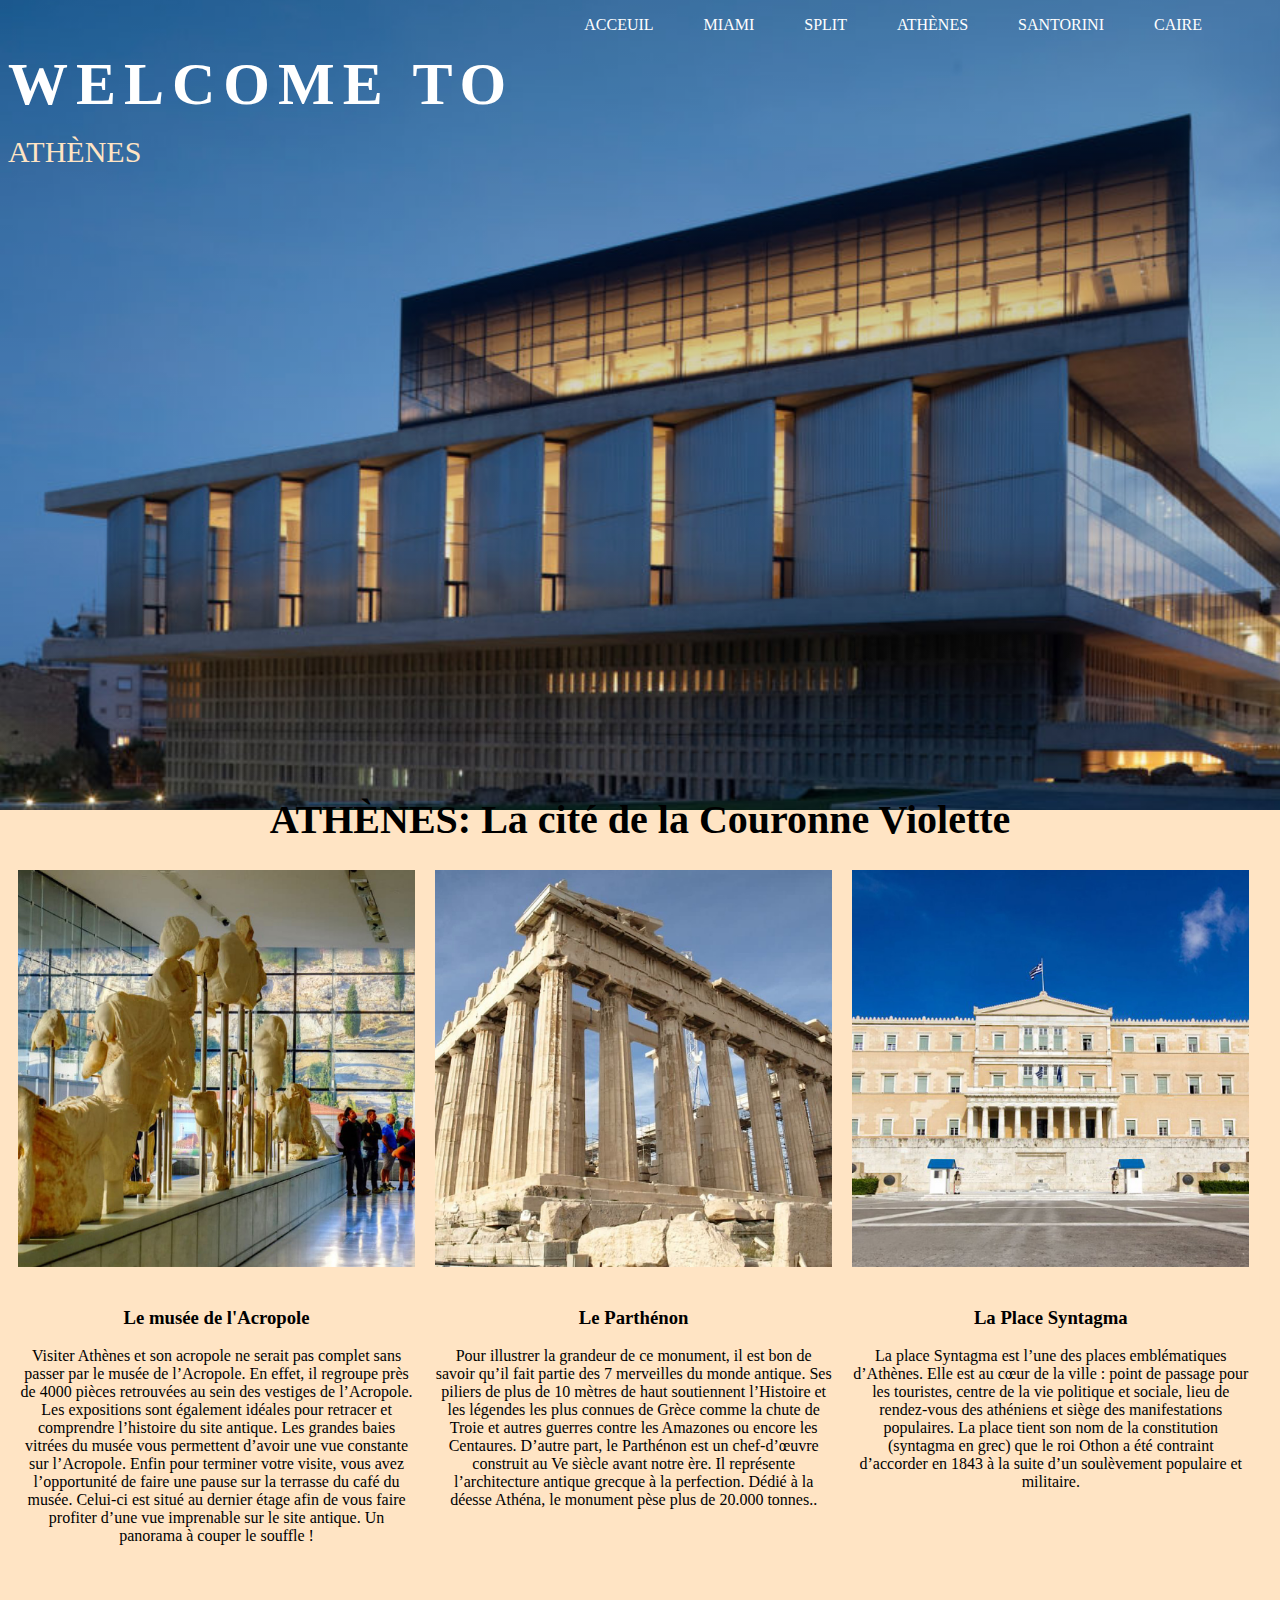
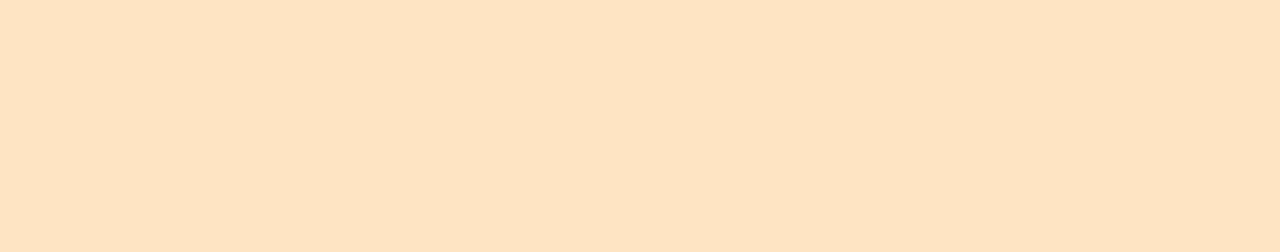
<file: projet html/athènes.html>
<!DOCTYPE html>
<html lang="en">
<head>
    <meta charset="UTF-8">
    <meta name="viewport" content="width=device-width, initial-scale=1.0">
    <title>projet</title>
    <link rel="stylesheet" href="athènes.css">
</head>
<body>
    <nav>
        <ul>
            <li><a href="accueil.html">ACCEUIL</a></li>
            <li><a href="miami.html">MIAMI</a></li>
            <li><a href="split.html">SPLIT</a></li>
            <li><a href="athènes.html">ATHÈNES</a></li>
            <li><a href="santorini.html">SANTORINI</a></li>
            <li><a href="caire.html">CAIRE</a></li>
        </ul>
    </nav>
    <header>
    <div class="container">
    </div>
    <div class="container">
    </div>
    <div class="container1">
        <span class="text1">WELCOME TO</span><p></p>
        <span class="text2">ATHÈNES</span>
    </div>
    </header>
    <div id="athene">
        <p></p>
    </div>
    <section id="destination">
    <h1>ATHÈNES: La cité de la Couronne Violette</h1>
    <div class="row">
        <div class="image">
            <div id="Zoom-In">
                <figure>
                    <img src="IMG_2285.JPG" alt="">
                </figure>
                <h3>Le musée de l'Acropole</h3>
                <p>Visiter Athènes et son acropole ne serait pas complet sans passer par le musée de l’Acropole. En effet, il regroupe près de 4000 pièces retrouvées au sein des vestiges de l’Acropole. Les expositions sont également idéales pour retracer et comprendre l’histoire du site antique. Les grandes baies vitrées du musée vous permettent d’avoir une vue constante sur l’Acropole. Enfin pour terminer votre visite, vous avez l’opportunité de faire une pause sur la terrasse du café du musée. Celui-ci est situé au dernier étage afin de vous faire profiter d’une vue imprenable sur le site antique. Un panorama à couper le souffle !</p>
            </div>
        </div>
    </div>
    <div class="row">
        <div class="image">
            <div id="Zoom-In">
                <figure>
                    <img src="IMG_2287.JPG" alt="">
                </figure>
                <h3>Le Parthénon</h3>
                <p>Pour illustrer la grandeur de ce monument, il est bon de savoir qu’il fait partie des 7 merveilles du monde antique. Ses piliers de plus de 10 mètres de haut soutiennent l’Histoire et les légendes les plus connues de Grèce comme la chute de Troie et autres guerres contre les Amazones ou encore les Centaures. D’autre part, le Parthénon est un chef-d’œuvre construit au Ve siècle avant notre ère. Il représente l’architecture antique grecque à la perfection. Dédié à la déesse Athéna, le monument pèse plus de 20.000 tonnes..</p>
            </div>
        </div>
    </div>
    <div class="row">
        <div class="image">
            <div id="Zoom-In">
                <figure>
                    <img src="IMG_2282.JPG" alt="">
                </figure>
                <h3>La Place Syntagma </h3>
                <p>La place Syntagma est l’une des places emblématiques d’Athènes. Elle est au cœur de la ville : point de passage pour les touristes, centre de la vie politique et sociale, lieu de rendez-vous des athéniens et siège des manifestations populaires.
                    La place tient son nom de la constitution (syntagma en grec) que le roi Othon a été contraint d’accorder en 1843 à la suite d’un soulèvement populaire et militaire.</p>
            </div>
        </div>
    </div>
    <iframe width="560" height="315" src="https://www.youtube.com/embed/rUes9SGHEz8" title="YouTube video player" frameborder="0" allow="accelerometer; autoplay; clipboard-write; encrypted-media; gyroscope; picture-in-picture" allowfullscreen></iframe>

    
    </section>

    

</body>
</html>
</file>
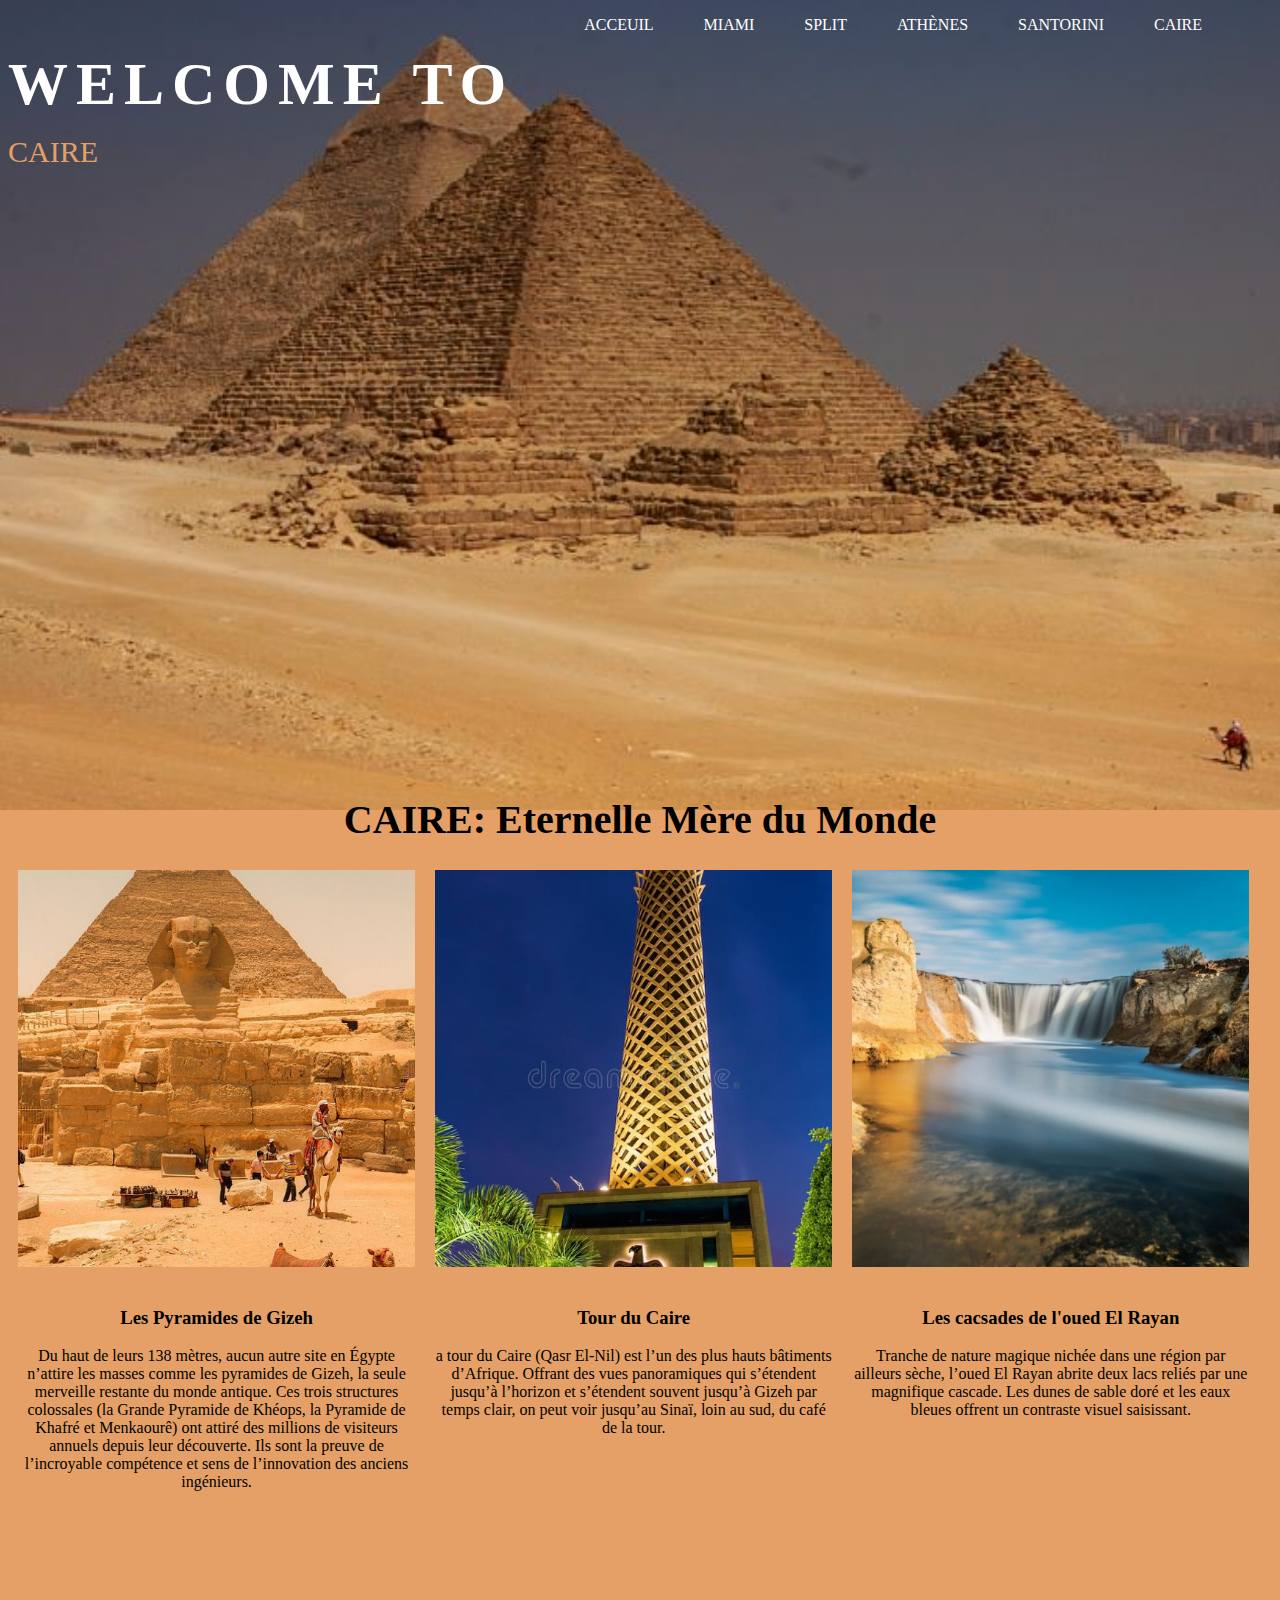
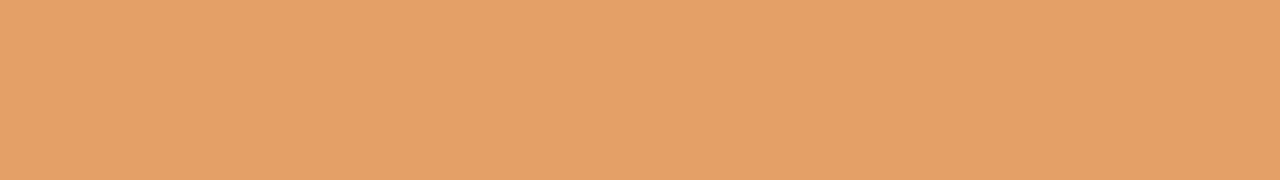
<file: projet html/caire.html>
<!DOCTYPE html>
<html lang="en">
<head>
    <meta charset="UTF-8">
    <meta name="viewport" content="width=device-width, initial-scale=1.0">
    <title>projet</title>
    <link rel="stylesheet" href="caire.css">
</head>
<body>
    <nav>
        <ul>
            <li><a href="accueil.html">ACCEUIL</a></li>
            <li><a href="miami.html">MIAMI</a></li>
            <li><a href="split.html">SPLIT</a></li>
            <li><a href="athènes.html">ATHÈNES</a></li>
            <li><a href="santorini.html">SANTORINI</a></li>
            <li><a href="caire.html">CAIRE</a></li>
        </ul>
    </nav>
    <div class="container">
    </div>
    <div class="container">
    </div>
    <div class="container1">
        <span class="text1">WELCOME TO</span><p></p>
        <span class="text2">CAIRE</span>
    </div>
</div>
<div id="athene">
    <p></p>
</div>
<section id="destination">
    <h1>CAIRE: Eternelle Mère du Monde</h1>
    <div class="row">
        <div class="image">
            <div id="Zoom-In">
                <figure>
                    <img src="IMG_2288.JPG" alt="">
                </figure>
                <h3>Les Pyramides de Gizeh</h3>
                <p>Du haut de leurs 138 mètres, aucun autre site en Égypte n’attire les masses comme les pyramides de Gizeh, la seule merveille restante du monde antique.
                    Ces trois structures colossales (la Grande Pyramide de Khéops, la Pyramide de Khafré et Menkaourê) ont attiré des millions de visiteurs annuels depuis leur découverte. Ils sont la preuve de l’incroyable compétence et sens de l’innovation des anciens ingénieurs.</p>
            </div>
        </div>
    </div>
    <div class="row">
        <div class="image">
            <div id="Zoom-In">
                <figure>
                    <img src="IMG_2289.JPG" alt="">
                </figure>
                <h3>Tour du Caire</h3>
                <p>a tour du Caire (Qasr El-Nil) est l’un des plus hauts bâtiments d’Afrique.
                    Offrant des vues panoramiques qui s’étendent jusqu’à l’horizon et s’étendent souvent jusqu’à Gizeh par temps clair, on peut voir jusqu’au Sinaï, loin au sud, du café de la tour.</p>
            </div>
        </div>
    </div>
    <div class="row">
        <div class="image">
            <div id="Zoom-In">
                <figure>
                    <img src="IMG_2290.JPG" alt="">
                </figure>
                <h3> Les cacsades de l'oued El Rayan </h3>
                <p>Tranche de nature magique nichée dans une région par ailleurs sèche, l’oued El Rayan abrite deux lacs reliés par une magnifique cascade. Les dunes de sable doré et les eaux bleues offrent un contraste visuel saisissant.</p>
            </div>
        </div>
    </div>
    <iframe width="560" height="315" src="https://www.youtube.com/embed/N80gohbobRs" title="YouTube video player" frameborder="0" allow="accelerometer; autoplay; clipboard-write; encrypted-media; gyroscope; picture-in-picture" allowfullscreen></iframe>
    </section>
    


    

</body>
</html>
</file>
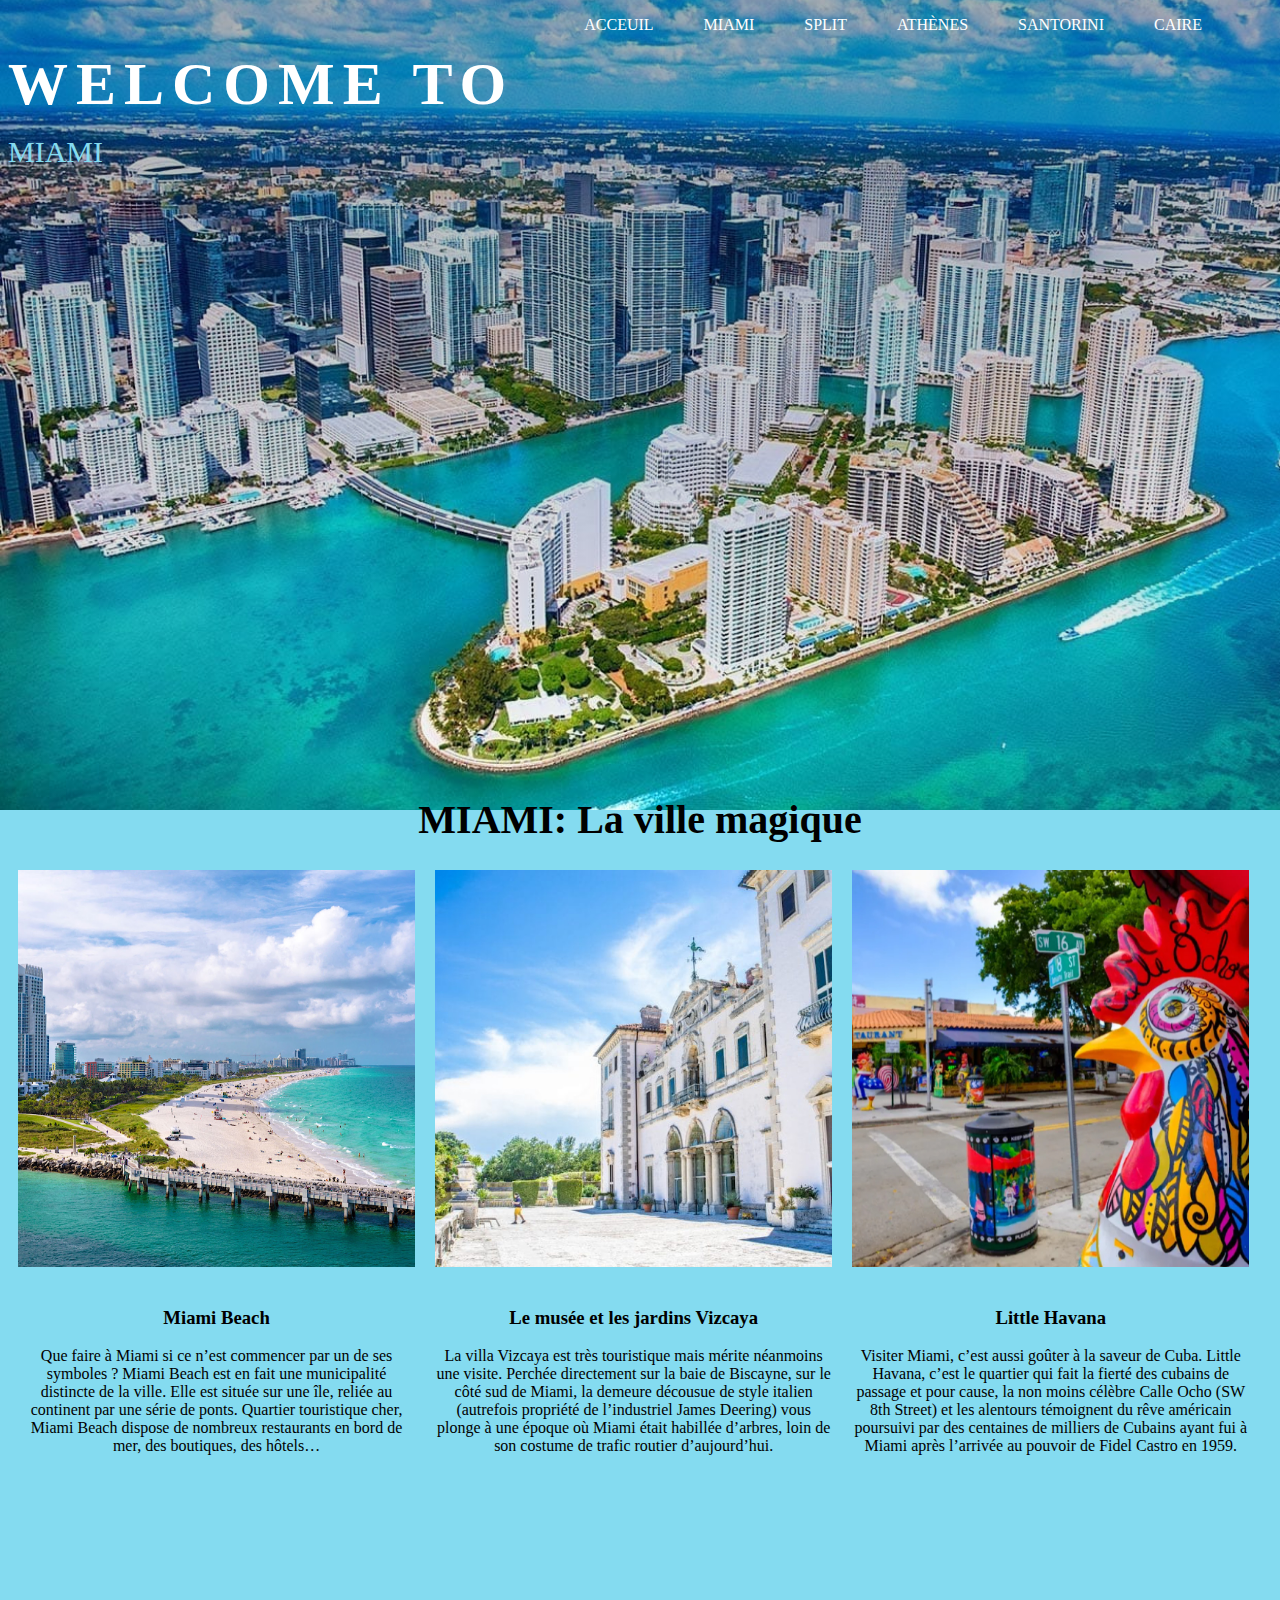
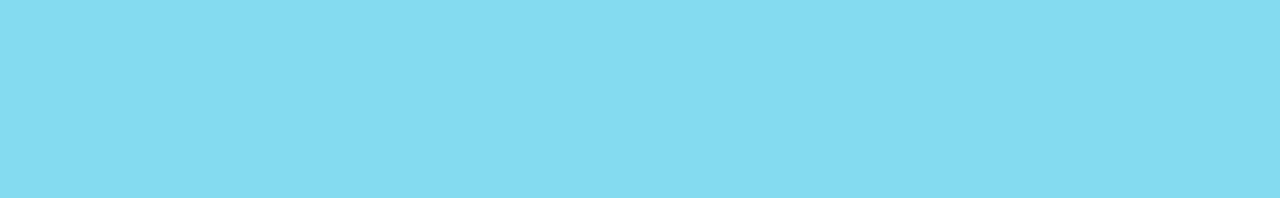
<file: projet html/miami.html>
<!DOCTYPE html>
<html lang="en">
<head>
    <meta charset="UTF-8">
    <meta name="viewport" content="width=device-width, initial-scale=1.0">
    <title>projet</title>
    <link rel="stylesheet" href="miami.css">
</head>
<body>
    <header>
    <nav>
        <ul>
            <li><a href="accueil.html">ACCEUIL</a></li>
            <li><a href="miami.html">MIAMI</a></li>
            <li><a href="split.html">SPLIT</a></li>
            <li><a href="athènes.html">ATHÈNES</a></li>
            <li><a href="santorini.html">SANTORINI</a></li>
            <li><a href="caire.html">CAIRE</a></li>
        </ul>
    </nav>
    <div class="container">
    </div>
    <div class="container1">
        <span class="text1">WELCOME TO</span><p></p>
        <span class="text2">MIAMI</span>
    </div>
</div>
</header>
<div id="athene">
    <p></p>
</div>
<section id="destination">
    <h1>MIAMI: La ville magique</h1>
    <div class="row">
        <div class="image">
            <div id="Zoom-In">
                <figure>
                    <img src="IMG_2283.JPG" alt="">
                </figure>
                <h3>Miami Beach</h3>
                <p>Que faire à Miami si ce n’est commencer par un de ses symboles ? Miami Beach est en fait une municipalité distincte de la ville. Elle est située sur une île, reliée au continent par une série de ponts. Quartier touristique cher, Miami Beach dispose de nombreux restaurants en bord de mer, des boutiques, des hôtels…

                </p>
            </div>
        </div>
    </div>
    <div class="row">
        <div class="image">
            <div id="Zoom-In">
                <figure>
                    <img src="IMG_2284.JPG" alt="">
                </figure>
                <h3>Le musée et les jardins Vizcaya</h3>
                <p>La villa Vizcaya est très touristique mais mérite néanmoins une visite. Perchée directement sur la baie de Biscayne, sur le côté sud de Miami, la demeure décousue de style italien (autrefois propriété de l’industriel James Deering) vous plonge à une époque où Miami était habillée d’arbres, loin de son costume de trafic routier d’aujourd’hui.</p>
            </div>
        </div>
    </div>
    <div class="row">
        <div class="image">
            <div id="Zoom-In">
                <figure>
                    <img src="IMG_2279.JPG" alt="">
                </figure>
                <h3>Little Havana </h3>
                <p>Visiter Miami, c’est aussi goûter à la saveur de Cuba. Little Havana, c’est le quartier qui fait la fierté des cubains de passage et pour cause, la non moins célèbre Calle Ocho (SW 8th Street) et les alentours témoignent du rêve américain poursuivi par des centaines de milliers de Cubains ayant fui à Miami après l’arrivée au pouvoir de Fidel Castro en 1959.
                </p>
            </div>
        </div>
    </div>
    <iframe width="560" height="315" src="https://www.youtube.com/embed/0498TGPFYLs" title="YouTube video player" frameborder="0" allow="accelerometer; autoplay; clipboard-write; encrypted-media; gyroscope; picture-in-picture" allowfullscreen></iframe>
    </section>
    



    

</body>
</html>
</file>
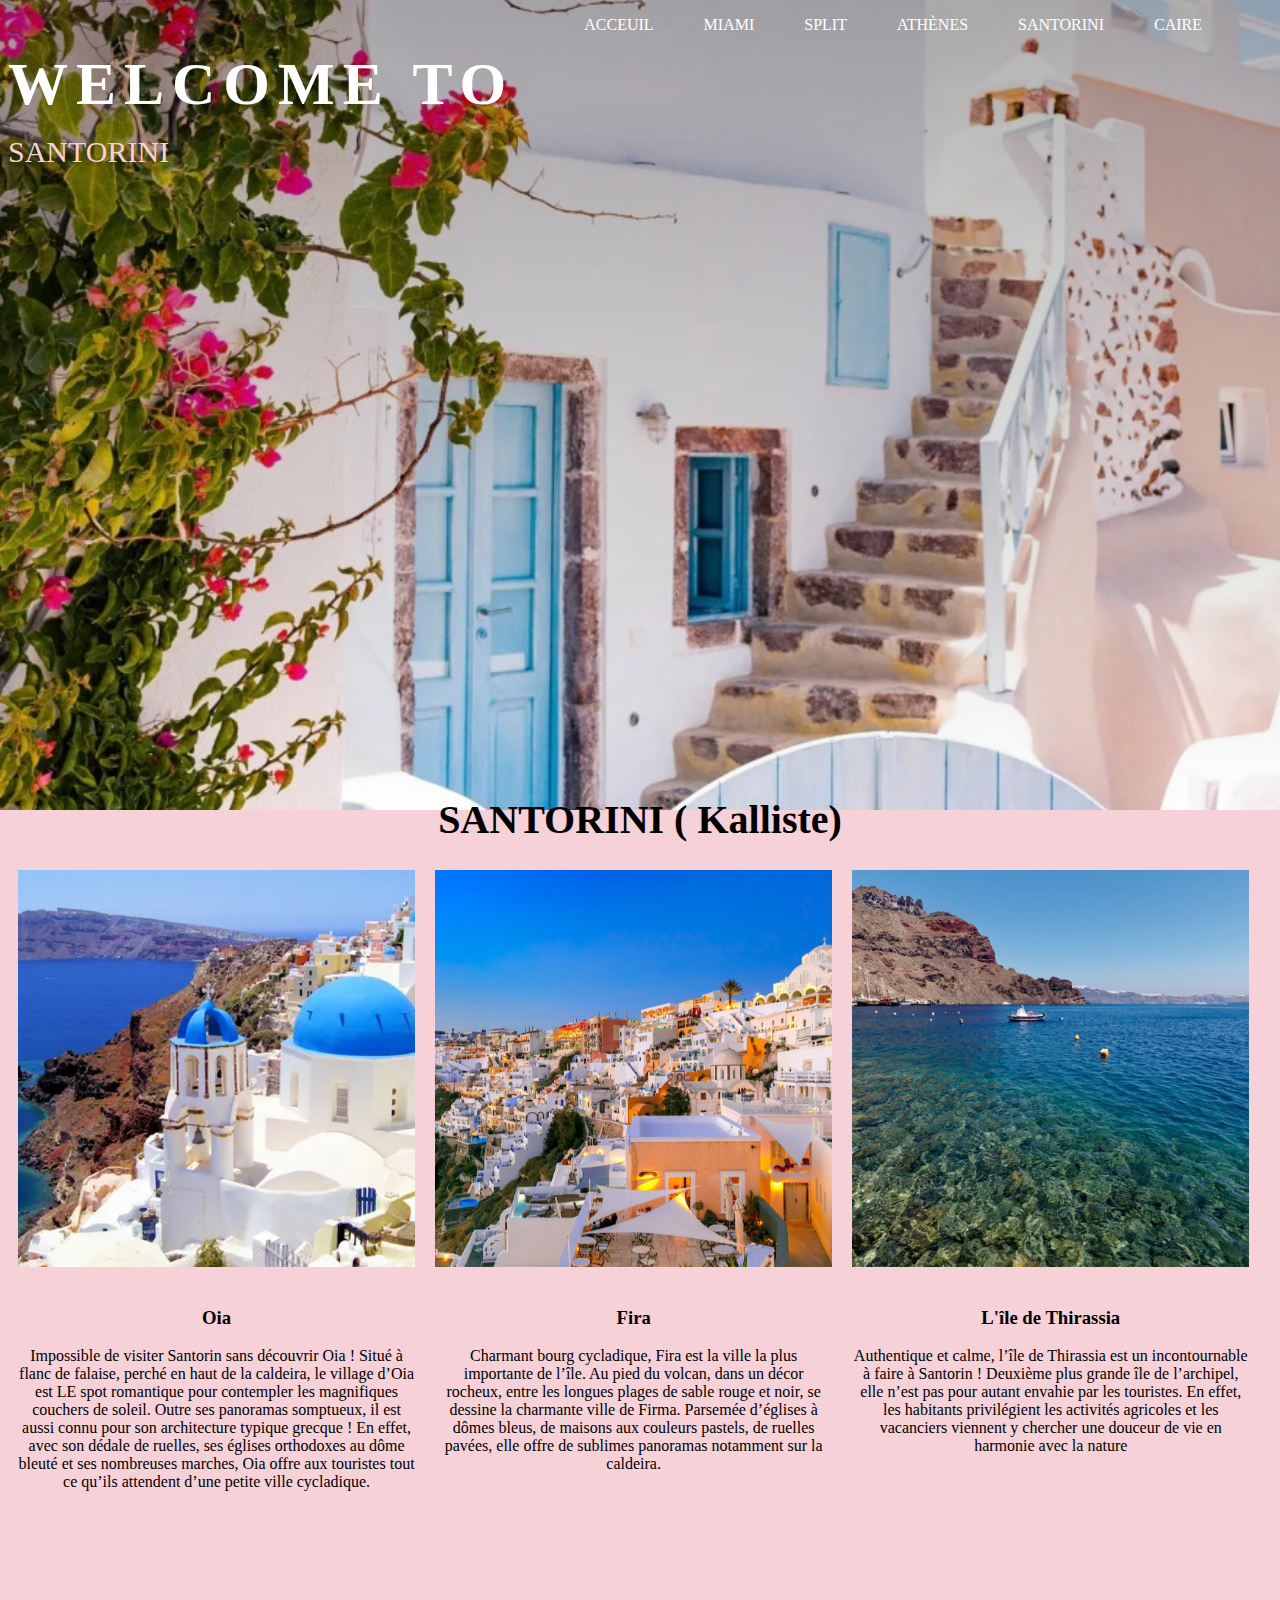
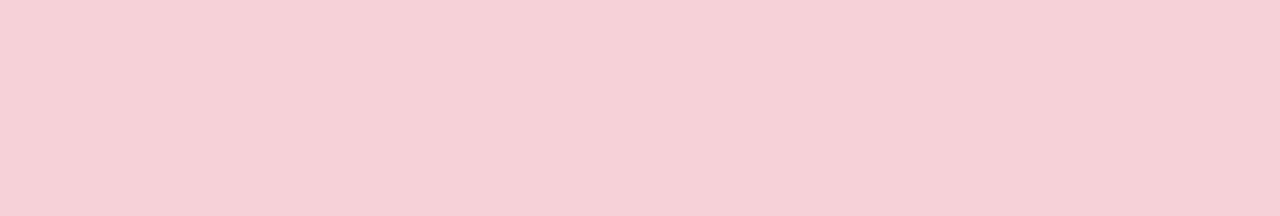
<file: projet html/santorini.html>
<!DOCTYPE html>
<html lang="en">
<head>
    <meta charset="UTF-8">
    <meta name="viewport" content="width=device-width, initial-scale=1.0">
    <title>projet</title>
    <link rel="stylesheet" href="santorini.css">
</head>
<body>
    <nav>
        <ul>
            <li><a href="accueil.html">ACCEUIL</a></li>
            <li><a href="miami.html">MIAMI</a></li>
            <li><a href="split.html">SPLIT</a></li>
            <li><a href="athènes.html">ATHÈNES</a></li>
            <li><a href="santorini.html">SANTORINI</a></li>
            <li><a href="caire.html">CAIRE</a></li>
        </ul>
    </nav>
    <div class="container">
    </div>
    <div class="container">
    </div>
    <div class="container">
    </div>
    <div class="container1">
        <span class="text1">WELCOME TO</span><p></p>
        <span class="text2">SANTORINI</span>
    </div>
    <div id="athene">
        <p></p>
    </div>
    <section id="destination">
        <h1>SANTORINI ( Kalliste)</h1>
        <div class="row">
            <div class="image">
                <div id="Zoom-In">
                    <figure>
                        <img src="IMG_2295.JPG" alt="">
                    </figure>
                    <h3>Oia</h3>
                    <p>Impossible de visiter Santorin sans découvrir Oia ! Situé à flanc de falaise, perché en haut de la caldeira, le village d’Oia est LE spot romantique pour contempler les magnifiques couchers de soleil.
                        Outre ses panoramas somptueux, il est aussi connu pour son architecture typique grecque ! En effet, avec son dédale de ruelles, ses églises orthodoxes au dôme bleuté et ses nombreuses marches, Oia offre aux touristes tout ce qu’ils attendent d’une petite ville cycladique.
                        </p>
                </div>
            </div>
        </div>
        <div class="row">
            <div class="image">
                <div id="Zoom-In">
                    <figure>
                        <img src="IMG_2296.JPG" alt="">
                    </figure>
                    <h3>Fira</h3>
                    <p>Charmant bourg cycladique, Fira est la ville la plus importante de l’île. Au pied du volcan, dans un décor rocheux, entre les longues plages de sable rouge et noir, se dessine la charmante ville de Firma. Parsemée d’églises à dômes bleus, de maisons aux couleurs pastels, de ruelles pavées, elle offre de sublimes panoramas notamment sur la caldeira.
                    </p>
                </div>
            </div>
        </div>
        <div class="row">
            <div class="image">
                <div id="Zoom-In">
                    <figure>
                        <img src="IMG_2297.JPG" alt="">
                    </figure>
                    <h3> L'île de Thirassia </h3>
                    <p>Authentique et calme, l’île de Thirassia est un incontournable à faire à Santorin ! Deuxième plus grande île de l’archipel, elle n’est pas pour autant envahie par les touristes. En effet, les habitants privilégient les activités agricoles et les vacanciers viennent y chercher une douceur de vie en harmonie avec la nature</p>
                </div>
            </div>
        </div>
        <iframe width="560" height="315" src="https://www.youtube.com/embed/e0dEkJRML5Q" title="YouTube video player" frameborder="0" allow="accelerometer; autoplay; clipboard-write; encrypted-media; gyroscope; picture-in-picture" allowfullscreen></iframe>
       
        </section>
        
    
    
    
    

</body>
</html>
</file>
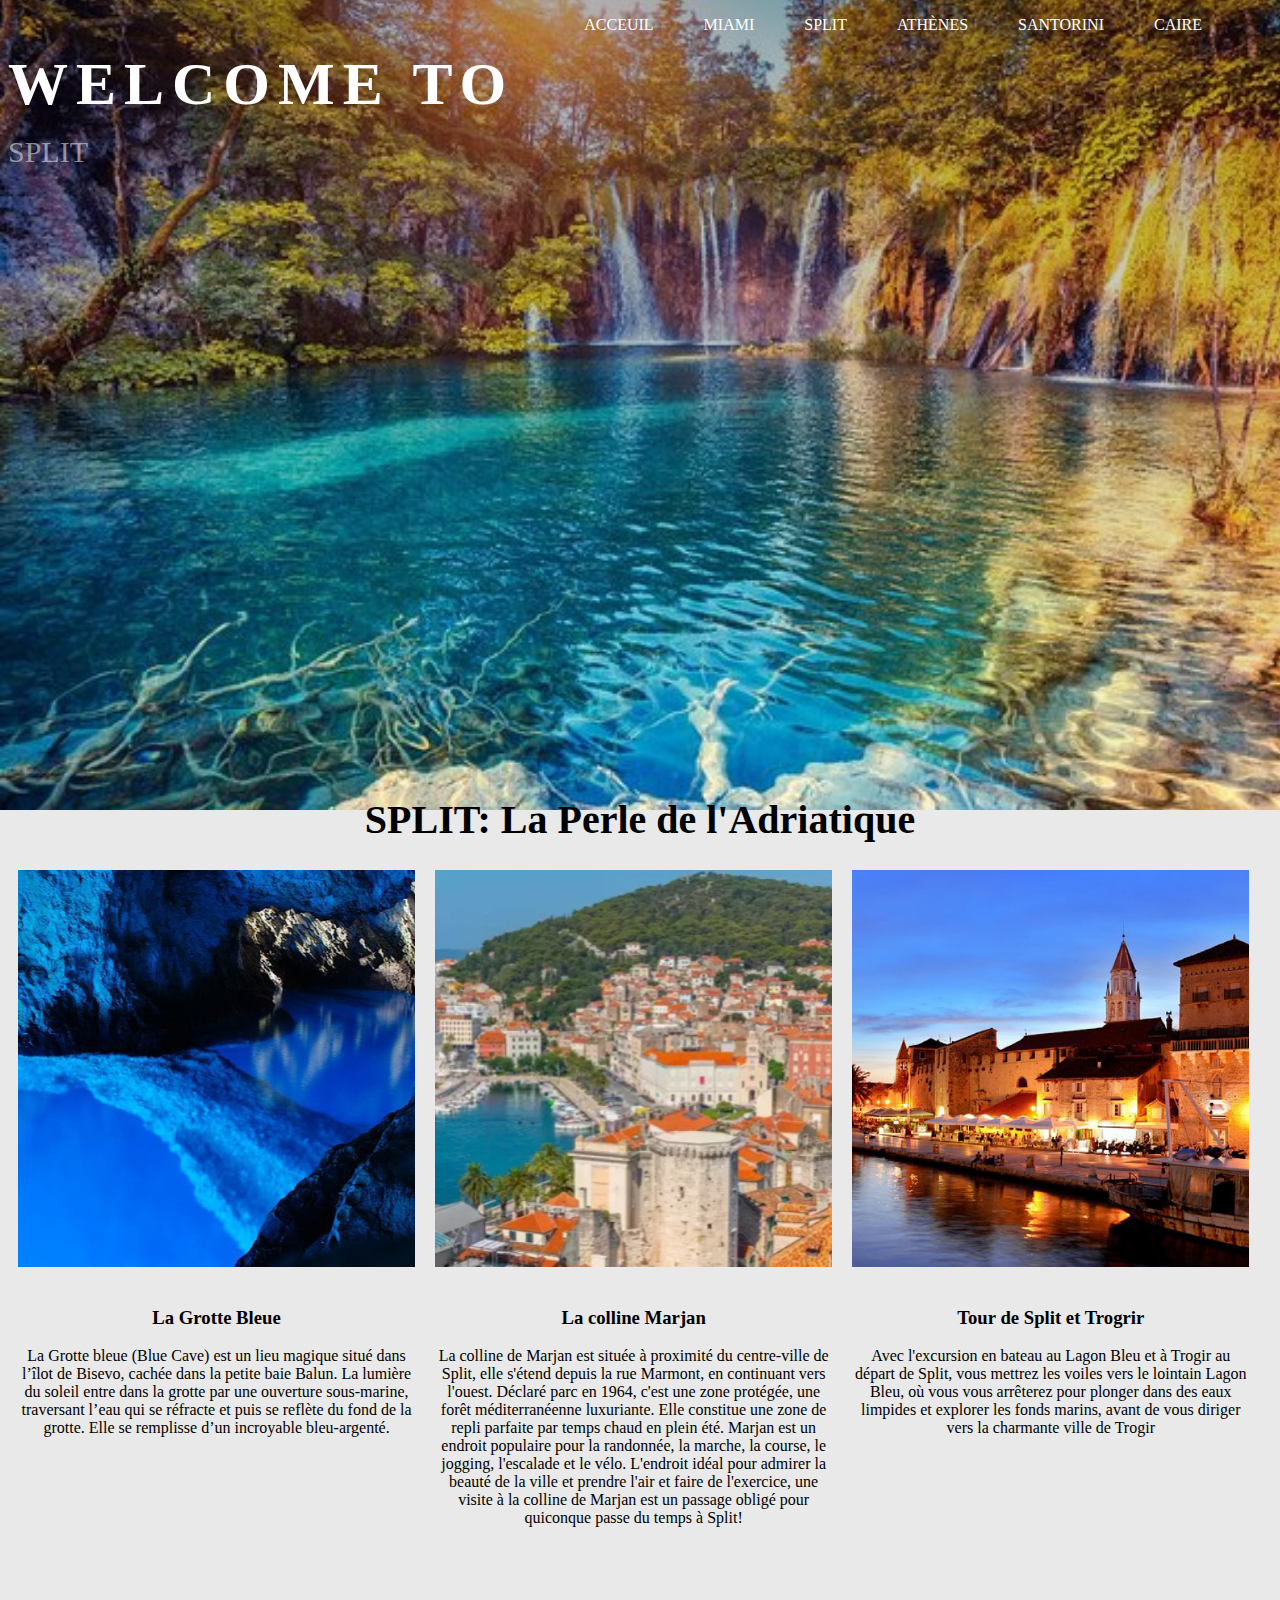
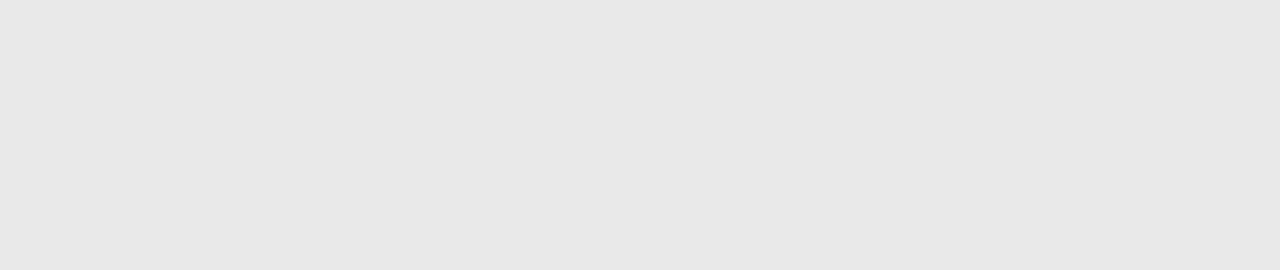
<file: projet html/split.html>
<!DOCTYPE html>
<html lang="en">
<head>
    <meta charset="UTF-8">
    <meta name="viewport" content="width=device-width, initial-scale=1.0">
    <title>projet</title>
    <link rel="stylesheet" href="split.css">
</head>
<body>
    <header>
    <nav>
        <ul>
            <li><a href="accueil.html">ACCEUIL</a></li>
            <li><a href="miami.html">MIAMI</a></li>
            <li><a href="split.html">SPLIT</a></li>
            <li><a href="athènes.html">ATHÈNES</a></li>
            <li><a href="santorini.html">SANTORINI</a></li>
            <li><a href="caire.html">CAIRE</a></li>
        </ul>
    </nav>
    <div class="container">
    </div>
    <div class="container">
    </div>
    <div class="container1">
        <span class="text1">WELCOME TO</span><p></p>
        <span class="text2">SPLIT</span>
    </div>
    </header>
    <div id="athene">
        <p></p>
    </div>
    <section id="destination">
    <h1>SPLIT: La Perle de l'Adriatique</h1>
    <div class="row">
        <div class="image">
            <div id="Zoom-In">
                <figure>
                    <img src="IMG_2292.JPG" alt="">
                </figure>
                <h3>La Grotte Bleue</h3>
                <p>La Grotte bleue (Blue Cave) est un lieu magique situé dans l’îlot de Bisevo, cachée dans la petite baie Balun. La lumière du soleil entre dans la grotte par une ouverture sous-marine, traversant l’eau qui se réfracte et puis se reflète du fond de la grotte. Elle se remplisse d’un incroyable bleu-argenté.</p>
            </div>
        </div>
    </div>
    <div class="row">
        <div class="image">
            <div id="Zoom-In">
                <figure>
                    <img src="IMG_2291.JPG" alt="">
                </figure>
                <h3>La colline Marjan</h3>
                <p>La colline de Marjan est située à proximité du centre-ville de Split, elle s'étend depuis la rue Marmont, en continuant vers l'ouest. Déclaré parc en 1964, c'est une zone protégée, une forêt méditerranéenne luxuriante. Elle constitue une zone de repli parfaite par temps chaud en plein été. Marjan est un endroit populaire pour la randonnée, la marche, la course, le jogging, l'escalade et le vélo. L'endroit idéal pour admirer la beauté de la ville et prendre l'air et faire de l'exercice, une visite à la colline de Marjan est un passage obligé pour quiconque passe du temps à Split!</p>
            </div>
        </div>
    </div>
    <div class="row">
        <div class="image">
            <div id="Zoom-In">
                <figure>
                    <img src="IMG_2293.JPG" alt="">
                </figure>
                <h3>Tour de Split et Trogrir</h3>
                <p>Avec l'excursion en bateau au Lagon Bleu et à Trogir au départ de Split, vous mettrez les voiles vers le lointain Lagon Bleu, où vous vous arrêterez pour plonger dans des eaux limpides et explorer les fonds marins, avant de vous diriger vers la charmante ville de Trogir</p>
            </div>
        </div>
    </div>
    <iframe width="560" height="315" src="https://www.youtube.com/embed/lH_erOtXt3A" title="YouTube video player" frameborder="0" allow="accelerometer; autoplay; clipboard-write; encrypted-media; gyroscope; picture-in-picture" allowfullscreen></iframe>

     
    </section>

    

</body>
</html>
</file>
<file: projet html/athènes.css>
nav ul{
    display: flex;
    justify-content: flex-end;
    flex: 1;
    padding-right: 40px;
    text-align: right;
    list-style-type: none;

}
nav ul li {
    margin-right: 10px;
}
nav ul li a {
    position: relative;
    padding: 10px 20px;
    text-decoration: none;
    color: white;
    font-size: 16px;
}
nav ul li a::after{
    content: "";
    background: bisque;
    position:absolute;
    bottom:-5px; 
    right: 0;
    width: 0;
    height: 3px;
    transform: translateX(-50%);
    left: 50%;
    transition: width 0,3s;

}
nav ul li a:hover::after{
    width: 50%;
}
.container{
    min-height: 90vh;
    min-width:100%;
    position:absolute;
    background-image: linear-gradient(rgba(0,0,0,0.3),transparent),url(IMG_2194.JPG);
    background-position: center;
    background-size: cover;
    padding: 0 8%;
    top: 0%;
    left: 0;
    z-index:-100;
}
container1 span{
    color: white;
    text-transform: uppercase;
    display: block;

}
.text1{
    color: white;
    font-size:  60px;
    font-weight: 700;
    letter-spacing: 8px;
    margin-bottom: 30px;
    animation: text 3s 1;
    position: relative;
}
.text2{
    font-size:  30px;
    color: bisque;
}
@keyframes text{
    0%{
        color: black;
        margin-bottom: -40px;
    }

30%{
    letter-spacing: 25px;
    margin-bottom: -40px;
}
85%{
    letter-spacing: 8px;
    margin-bottom: -40px;
}
}
@keyframes text{
    0%{
        color: black;
        margin-bottom: -40px;
    }

30%{
    letter-spacing: 25px;
    margin-bottom: -40px;
}
85%{
    letter-spacing: 8px;
    margin-bottom: -40px;
}
}
div#athene
{
    height: 600px;
    position: relative;
}
div#athene p
{
    position:absolute;
    bottom: 0;
}
/*destination*/
body{
    background:bisque;
   }
h1{
    font-size: 40px;
    text-align: center;
}
 .image{
     display: inline-block;
     text-align: center;
     width: 33%;
     float: left;
}
figure{
    overflow: hidden;
    margin: 0 10px;
}
h3{
    color: #000;
    margin-top: 40px;
    
}
p{
    padding: 0 10px;
    
}
.image img{
   display: block;
   width: 100%;
   height: auto;
   cursor: pointer;
    
}
.image #Zoom-In img{
    transform: scale(1);
    transition: 0,4s ease-in-out;
     
 }
 .image #Zoom-In:hover img{
    transform: scale(1,2); 
 }
</file>
<file: projet html/caire.css>
nav ul{
    display: flex;
    justify-content: flex-end;
    flex: 1;
    padding-right: 40px;
    text-align: right;
    list-style-type: none;

}
nav ul li {
    margin-right: 10px;
}
nav ul li a {
    position: relative;
    padding: 10px 20px;
    text-decoration: none;
    color: white;
    font-size: 16px;
}
nav ul li a::after{
    content: "";
    background: bisque;
    position:absolute;
    bottom:-5px; 
    right: 0;
    width: 0;
    height: 3px;
    transform: translateX(-50%);
    left: 50%;
    transition: width 0,3s;

}
nav ul li a:hover::after{
    width: 50%;
}
.container{
    min-height: 90vh;
    min-width:100%;
    position:absolute;
    background-image: linear-gradient(rgba(0,0,0,0.3),transparent),url(IMG_2140.JPG);
    background-position: center;
    background-size: cover;
    padding: 0 8%;
    top: 0%;
    left: 0;
    z-index:-100;
}
container1 span{
    color: white;
    text-transform: uppercase;
    display: block;

}
.text1{
    color: white;
    font-size:  60px;
    font-weight: 700;
    letter-spacing: 8px;
    margin-bottom: 30px;
    animation: text 3s 1;
    position: relative;
}
.text2{
    font-size:  30px;
    color:hsl(27, 70%, 65%);
}
@keyframes text{
    0%{
        color: black;
        margin-bottom: -40px;
    }

30%{
    letter-spacing: 25px;
    margin-bottom: -40px;
}
85%{
    letter-spacing: 8px;
    margin-bottom: -40px;
}
}
@keyframes text{
    0%{
        color: black;
        margin-bottom: -40px;
    }

30%{
    letter-spacing: 25px;
    margin-bottom: -40px;
}
85%{
    letter-spacing: 8px;
    margin-bottom: -40px;
}
}
div#athene
{
    height: 600px;
    position: relative;
}
div#athene p
{
    position:absolute;
    bottom: 0;
}
/*destination*/
body{
    background:hsl(27, 70%, 65%);
   }
h1{
    font-size: 40px;
    text-align: center;
}
 .image{
     display: inline-block;
     text-align: center;
     width: 33%;
     float: left;
}
figure{
    overflow: hidden;
    margin: 0 10px;
}
h3{
    color: #000;
    margin-top: 40px;
    
}
p{
    padding: 0 10px;
    
}
.image img{
   display: block;
   width: 100%;
   height: auto;
   cursor: pointer;
    
}
.image #Zoom-In img{
    transform: scale(1);
    transition: 0,4s ease-in-out;
     
 }
 .image #Zoom-In:hover img{
    transform: scale(1,2); 
 }
</file>
<file: projet html/miami.css>
nav ul{
    
    display: flex;
    justify-content: flex-end;
    flex: 1;
    padding-right: 40px;
    text-align: right;
    list-style-type: none;

}
nav ul li {
    margin-right: 10px;
}
nav ul li a {
    position: relative;
    padding: 10px 20px;
    text-decoration: none;
    color: white;
    font-size: 16px;
}
nav ul li a::after{
    content: "";
    background: bisque;
    position:absolute;
    bottom:-5px; 
    right: 0;
    width: 0;
    height: 3px;
    transform: translateX(-50%);
    left: 50%;
    transition: width 0,3s;

}
nav ul li a:hover::after{
    width: 50%;
}
.container{
    min-height: 90vh;
    min-width:100%;
    position:absolute;
    background-image: linear-gradient(rgba(0,0,0,0.3),transparent),url(IMG_2180.JPG);
    background-position: center;
    background-size: cover;
    padding: 0 8%;
    top: 0%;
    left: 0;
    z-index:-100;
}
container1 span{
    color: white;
    text-transform: uppercase;
    display: block;

}
.text1{
    color: white;
    font-size:  60px;
    font-weight: 700;
    letter-spacing: 8px;
    margin-bottom: 30px;
    animation: text 3s 1;
    position: relative;
}
.text2{
    font-size:  30px;
    color:#84DBF0;
}
@keyframes text{
    0%{
        color: black;
        margin-bottom: -40px;
    }

30%{
    letter-spacing: 25px;
    margin-bottom: -40px;
}
85%{
    letter-spacing: 8px;
    margin-bottom: -40px;
}
}
@keyframes text{
    0%{
        color: black;
        margin-bottom: -40px;
    }

30%{
    letter-spacing: 25px;
    margin-bottom: -40px;
}
85%{
    letter-spacing: 8px;
    margin-bottom: -40px;
}
}
div#athene
{
    height: 600px;
    position: relative;
}
div#athene p
{
    position:absolute;
    bottom: 0;
}
/*destination*/
body{
    background:#84DBF0;
   }
h1{
    font-size: 40px;
    text-align: center;
}
 .image{
     display: inline-block;
     text-align: center;
     width: 33%;
     float: left;
}
figure{
    overflow: hidden;
    margin: 0 10px;
}
h3{
    color: #000;
    margin-top: 40px;
    
}
p{
    padding: 0 10px;
    
}
.image img{
   display: block;
   width: 100%;
   height: auto;
   cursor: pointer;
    
}
.image #Zoom-In img{
    transform: scale(1);
    transition: 0,4s ease-in-out;
     
 }
 .image #Zoom-In:hover img{
    transform: scale(1,2); 
 }
</file>
<file: projet html/santorini.css>
nav ul{
    display: flex;
    justify-content: flex-end;
    flex: 1;
    padding-right: 40px;
    text-align: right;
    list-style-type: none;

}
nav ul li {
    margin-right: 10px;
}
nav ul li a {
    position: relative;
    padding: 10px 20px;
    text-decoration: none;
    color: white;
    font-size: 16px;
}
nav ul li a::after{
    content: "";
    background: bisque;
    position:absolute;
    bottom:-5px; 
    right: 0;
    width: 0;
    height: 3px;
    transform: translateX(-50%);
    left: 50%;
    transition: width 0,3s;

}
nav ul li a:hover::after{
    width: 50%;
}

.container{
    min-height: 90vh;
    min-width:100%;
    position:absolute;
    background-image: linear-gradient(rgba(0,0,0,0.3),transparent),url(IMG_2105.jpg);
    background-position: center;
    background-size: cover;
    padding: 0 8%;
    top: 0%;
    left: 0;
    z-index:-100;

}
container1 span{
    color: white;
    text-transform: uppercase;
    display: block;

}
.text1{
    color: white;
    font-size:  60px;
    font-weight: 700;
    letter-spacing: 8px;
    margin-bottom: 30px;
    animation: text 3s 1;
    position: relative;
}
.text2{
    font-size:  30px;
    color:#F6D1D8;
}
@keyframes text{
    0%{
        color: black;
        margin-bottom: -40px;
    }

30%{
    letter-spacing: 25px;
    margin-bottom: -40px;
}
85%{
    letter-spacing: 8px;
    margin-bottom: -40px;
}
}
@keyframes text{
    0%{
        color: black;
        margin-bottom: -40px;
    }

30%{
    letter-spacing: 25px;
    margin-bottom: -40px;
}
85%{
    letter-spacing: 8px;
    margin-bottom: -40px;
}
}
div#athene
{
    height: 600px;
    position: relative;
}
div#athene p
{
    position:absolute;
    bottom: 0;
}
/*destination*/
body{
    background: #F6D1D8;
   }
h1{
    font-size: 40px;
    text-align: center;
}
 .image{
     display: inline-block;
     text-align: center;
     width: 33%;
     float: left;
}
figure{
    overflow: hidden;
    margin: 0 10px;
}
h3{
    color: #000;
    margin-top: 40px;
    
}
p{
    padding: 0 10px;
    
}
.image img{
   display: block;
   width: 100%;
   height: auto;
   cursor: pointer;
    
}
.image #Zoom-In img{
    transform: scale(1);
    transition: 0,4s ease-in-out;
     
 }
 .image #Zoom-In:hover img{
    transform: scale(1,2); 
 }
</file>
<file: projet html/split.css>
nav ul{
    
    display: flex;
    justify-content: flex-end;
    flex: 1;
    padding-right: 40px;
    text-align: right;
    list-style-type: none;

}
nav ul li {
    margin-right: 10px;
}
nav ul li a {
    position: relative;
    padding: 10px 20px;
    text-decoration: none;
    color: white;
    font-size: 16px;
}
nav ul li a::after{
    content: "";
    background: bisque;
    position:absolute;
    bottom:-5px; 
    right: 0;
    width: 0;
    height: 3px;
    transform: translateX(-50%);
    left: 50%;
    transition: width 0,3s;

}
nav ul li a:hover::after{
    width: 50%;
}
.container{
    min-height: 90vh;
    min-width:100%;
    position:absolute;
    background-image: linear-gradient(rgba(0,0,0,0.3),transparent),url(IMG_2125.JPG);
    background-position: center;
    background-size: cover;
    padding: 0 8%;
    top: 0%;
    left: 0;
    z-index:-100;
}
container1 span{
    color: white;
    text-transform: uppercase;
    display: block;

}
.text1{
    color: white;
    font-size:  60px;
    font-weight: 700;
    letter-spacing: 8px;
    margin-bottom: 30px;
    animation: text 3s 1;
    position: relative;
}
.text2{
    font-size:  30px;
    color:rgba(220, 220, 220, 0.616);
}
@keyframes text{
    0%{
        color: black;
        margin-bottom: -40px;
    }

30%{
    letter-spacing: 25px;
    margin-bottom: -40px;
}
85%{
    letter-spacing: 8px;
    margin-bottom: -40px;
}
}
@keyframes text{
    0%{
        color: black;
        margin-bottom: -40px;
    }

30%{
    letter-spacing: 25px;
    margin-bottom: -40px;
}
85%{
    letter-spacing: 8px;
    margin-bottom: -40px;
}
}
div#athene
{
    height: 600px;
    position: relative;
}
div#athene p
{
    position:absolute;
    bottom: 0;
}
/*destination*/
body{
    background:rgba(220, 220, 220, 0.616);
   }
h1{
    font-size: 40px;
    text-align: center;
}
 .image{
     display: inline-block;
     text-align: center;
     width: 33%;
     float: left;
}
figure{
    overflow: hidden;
    margin: 0 10px;
}
h3{
    color: #000;
    margin-top: 40px;
    
}
p{
    padding: 0 10px;
    
}
.image img{
   display: block;
   width: 100%;
   height: auto;
   cursor: pointer;
    
}
.image #Zoom-In img{
    transform: scale(1);
    transition: 0,4s ease-in-out;
     
 }
 .image #Zoom-In:hover img{
    transform: scale(1,2); 
 }
</file>
